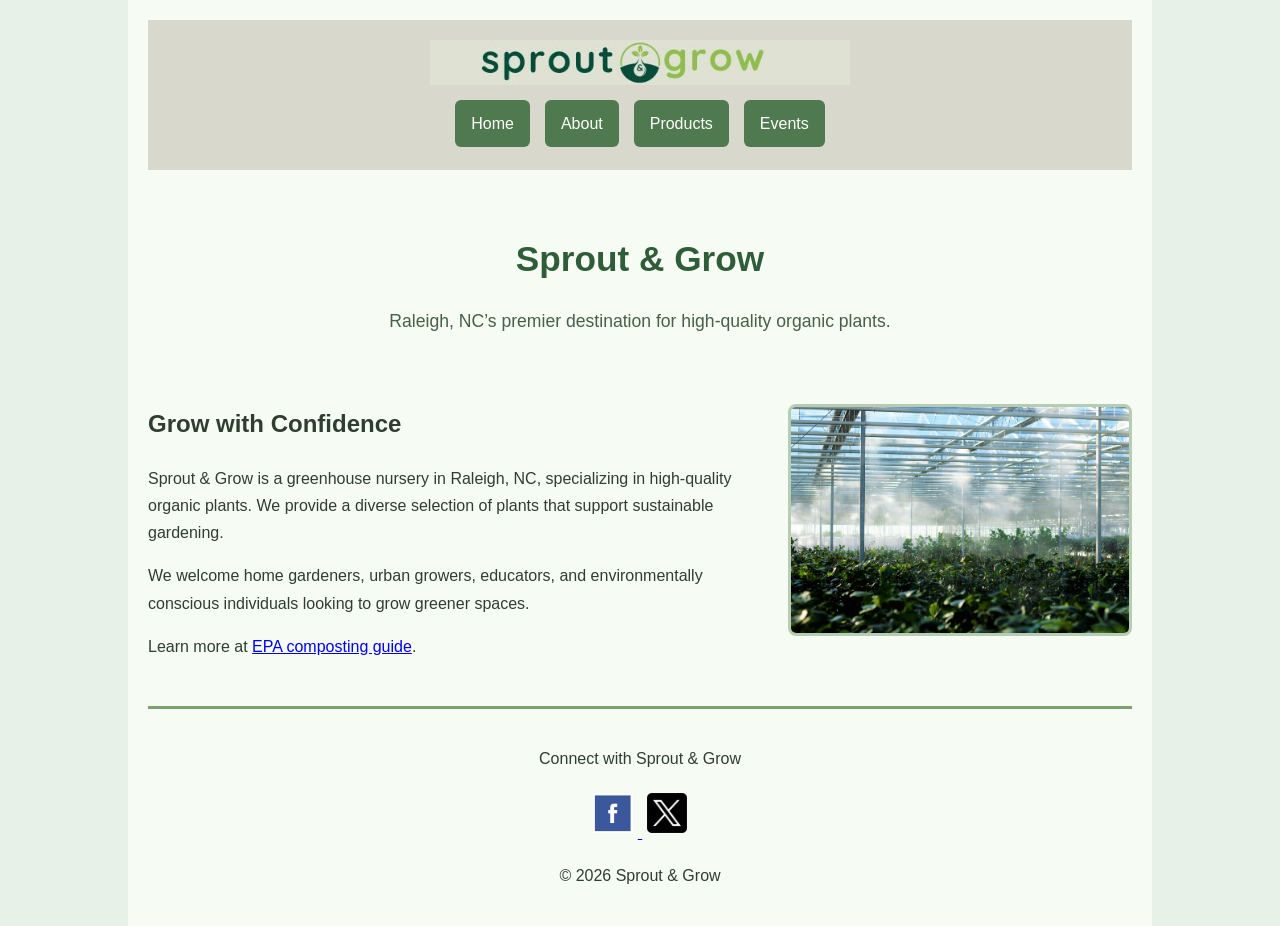
<file: index.html>
<!DOCTYPE html>
<html lang="en">
<head>
    <meta charset="UTF-8">
    <meta name="viewport" content="width=device-width, initial-scale=1.0">
    <title>Sprout & Grow | Home</title>
    <link rel="stylesheet" href="styles.css">
</head>
<body>

<div class="page-wrapper">

<header>
    <img src="images/sprout-grow-horizontal-524-transparent.jpg" alt="Sprout and Grow logo" class="logo">
<nav aria-label="Main navigation">
    <ul class="nav">
        <li><a href="index.html">Home</a></li>
        <li><a href="about.html">About</a></li>
        <li><a href="products.html">Products</a></li>

        <li class="dropdown">
            <a href="events.html">Events</a>
            <ul class="dropdown-menu">
                <li><a href="register.html">Register</a></li>
            </ul>
        </li>
    </ul>
</nav>
</header>

<main>
    <section class="hero">
        <h1>Sprout &amp; Grow</h1>
        <p class="tagline">Raleigh, NC’s premier destination for high-quality organic plants.</p>
    </section>

    <section class="content">
        <img src="images/feature.jpg" alt="Greenhouse filled with healthy organic plants" class="feature-image">

        <h2>Grow with Confidence</h2>

        <p>Sprout & Grow is a greenhouse nursery in Raleigh, NC, specializing in high-quality organic plants. We provide a diverse selection of plants that support sustainable gardening.</p>

        <p>We welcome home gardeners, urban growers, educators, and environmentally conscious individuals looking to grow greener spaces.</p>

        <p>
            Learn more at
            <a href="https://www.epa.gov/recycle/composting-home" target="_blank">EPA composting guide</a>.
        </p>
    </section>
</main>

<footer>
    <p>Connect with Sprout & Grow</p>

    <a href="https://www.facebook.com/login/" target="_blank">
        <img src="images/facebook.jpeg" alt="Facebook login" class="social-icon">
    </a>

    <a href="https://x.com/i/flow/login" target="_blank">
        <img src="images/x.jpeg" alt="X login" class="social-icon">
    </a>

    <p>&copy; 2026 Sprout & Grow</p>
</footer>

</div>

</body>
</html>
</file>
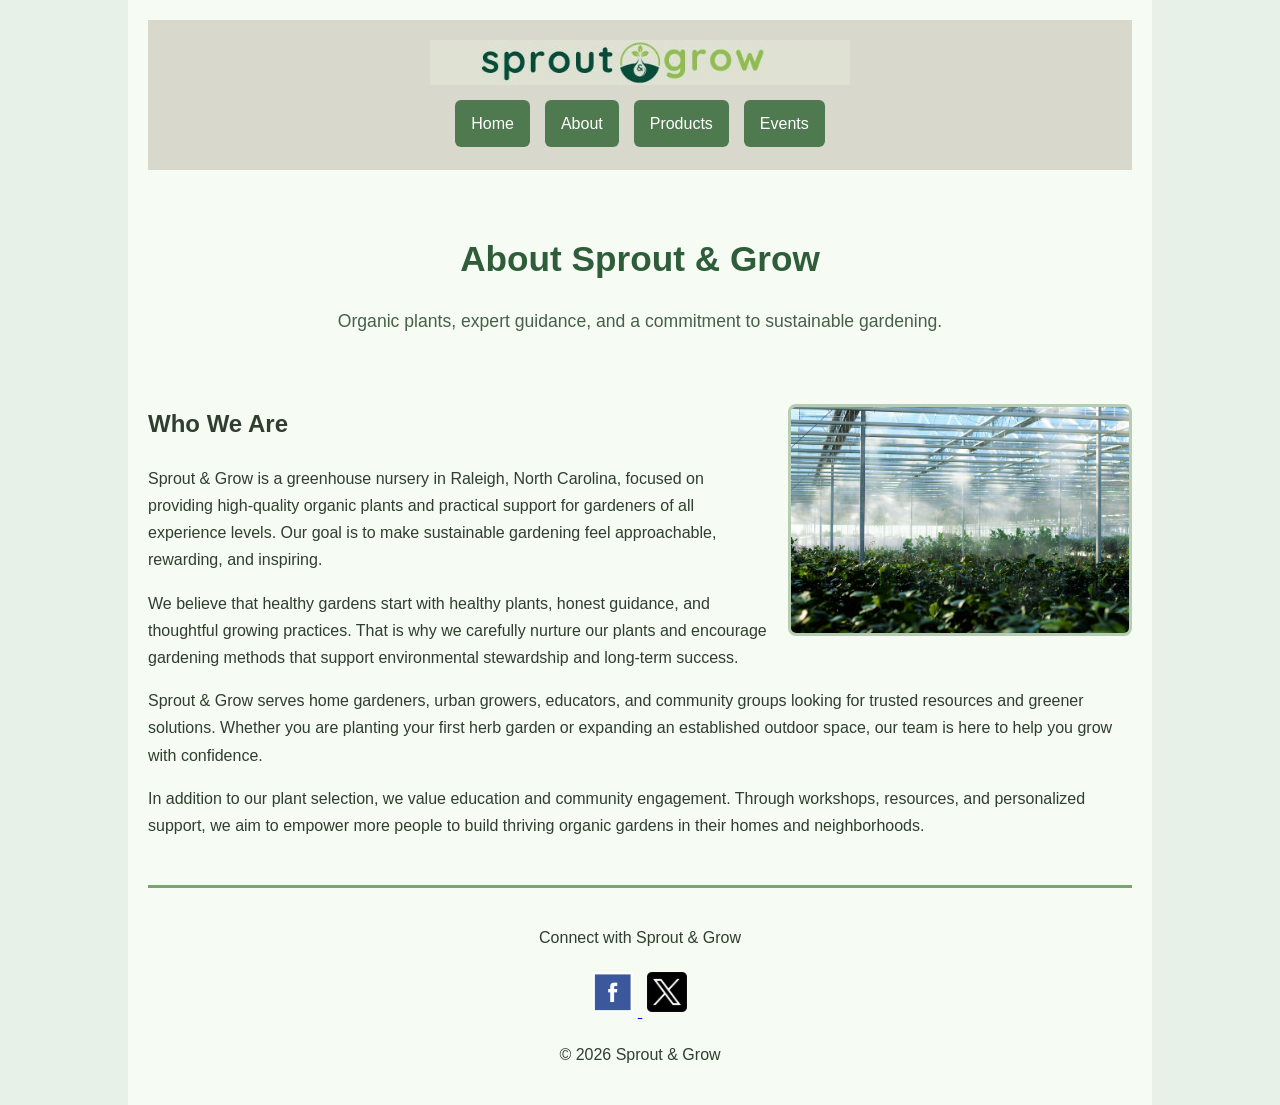
<file: about.html>
<!DOCTYPE html>
<html lang="en">
<head>
    <meta charset="UTF-8">
    <meta name="viewport" content="width=device-width, initial-scale=1.0">
    <title>Sprout & Grow | About</title>
    <link rel="stylesheet" href="styles.css">
</head>
<body>

<div class="page-wrapper">

    <header>
        <img src="images/sprout-grow-horizontal-524-transparent.jpg" alt="Sprout and Grow logo" class="logo">

       <nav aria-label="Main navigation">
    <ul class="nav">
        <li><a href="index.html">Home</a></li>
        <li><a href="about.html">About</a></li>
        <li><a href="products.html">Products</a></li>

        <li class="dropdown">
            <a href="events.html">Events</a>
            <ul class="dropdown-menu">
                <li><a href="register.html">Register</a></li>
            </ul>
        </li>
    </ul>
</nav>
    </header>

    <main>
        <section class="hero">
            <h1>About Sprout &amp; Grow</h1>
            <p class="tagline">Organic plants, expert guidance, and a commitment to sustainable gardening.</p>
        </section>

        <section class="content">
            <img src="images/feature.jpg" alt="Rows of healthy plants inside a greenhouse" class="feature-image">

            <h2>Who We Are</h2>

            <p>
                Sprout &amp; Grow is a greenhouse nursery in Raleigh, North Carolina, focused on providing
                high-quality organic plants and practical support for gardeners of all experience levels.
                Our goal is to make sustainable gardening feel approachable, rewarding, and inspiring.
            </p>

            <p>
                We believe that healthy gardens start with healthy plants, honest guidance, and thoughtful
                growing practices. That is why we carefully nurture our plants and encourage gardening
                methods that support environmental stewardship and long-term success.
            </p>

            <p>
                Sprout &amp; Grow serves home gardeners, urban growers, educators, and community groups
                looking for trusted resources and greener solutions. Whether you are planting your first
                herb garden or expanding an established outdoor space, our team is here to help you grow
                with confidence.
            </p>

            <p>
                In addition to our plant selection, we value education and community engagement. Through
                workshops, resources, and personalized support, we aim to empower more people to build
                thriving organic gardens in their homes and neighborhoods.
            </p>
        </section>
    </main>

    <footer>
        <p>Connect with Sprout &amp; Grow</p>

        <a href="https://www.facebook.com/login/" target="_blank" rel="noopener noreferrer">
            <img src="images/facebook.jpeg" alt="Facebook login" class="social-icon">
        </a>

        <a href="https://x.com/i/flow/login" target="_blank" rel="noopener noreferrer">
            <img src="images/x.jpeg" alt="X login" class="social-icon">
        </a>

        <p>&copy; 2026 Sprout &amp; Grow</p>
    </footer>

</div>

</body>
</html>
</file>
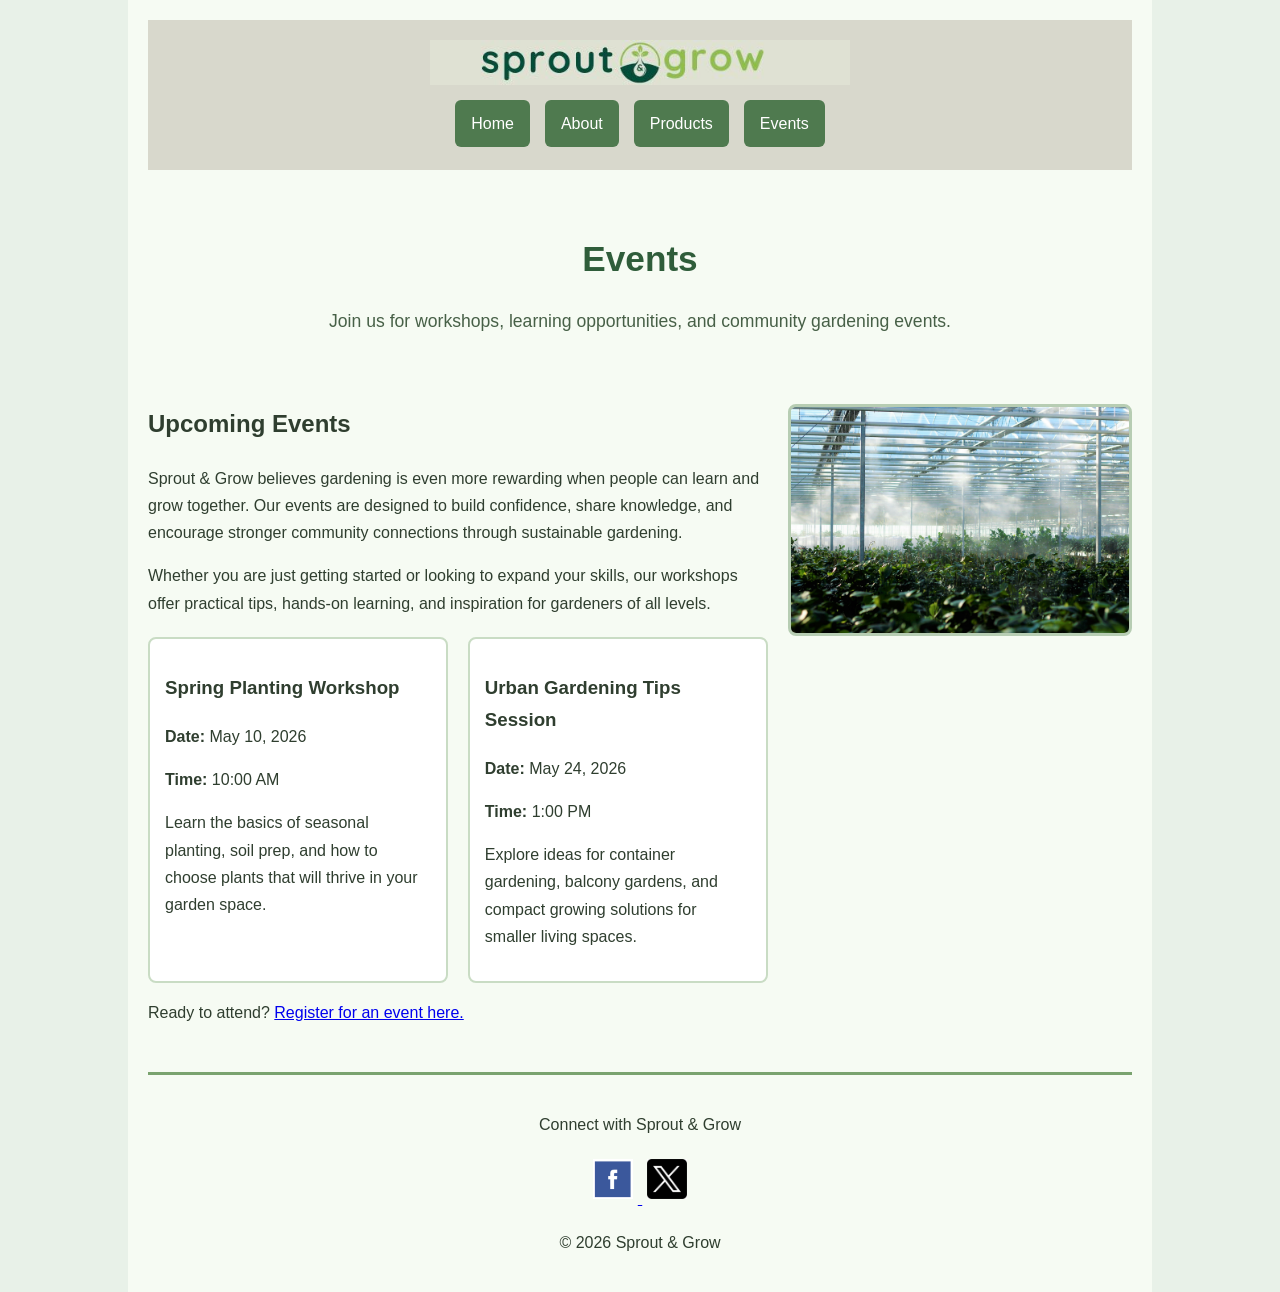
<file: events.html>
<!DOCTYPE html>
<html lang="en">
<head>
    <meta charset="UTF-8">
    <meta name="viewport" content="width=device-width, initial-scale=1.0">
    <title>Sprout & Grow | Events</title>
    <link rel="stylesheet" href="styles.css">
</head>
<body>

<div class="page-wrapper">

    <header>
        <img src="images/sprout-grow-horizontal-524-transparent.jpg" alt="Sprout and Grow logo" class="logo">

        <nav aria-label="Main navigation">
    <ul class="nav">
        <li><a href="index.html">Home</a></li>
        <li><a href="about.html">About</a></li>
        <li><a href="products.html">Products</a></li>

        <li class="dropdown">
            <a href="events.html">Events</a>
            <ul class="dropdown-menu">
                <li><a href="register.html">Register</a></li>
            </ul>
        </li>
    </ul>
</nav>
    </header>

    <main>
        <section class="hero">
            <h1>Events</h1>
            <p class="tagline">Join us for workshops, learning opportunities, and community gardening events.</p>
        </section>

        <section class="content">
            <img src="images/feature.jpg" alt="Plants arranged for a community greenhouse event" class="feature-image">

            <h2>Upcoming Events</h2>

            <p>
                Sprout &amp; Grow believes gardening is even more rewarding when people can learn and
                grow together. Our events are designed to build confidence, share knowledge, and
                encourage stronger community connections through sustainable gardening.
            </p>

            <p>
                Whether you are just getting started or looking to expand your skills, our workshops
                offer practical tips, hands-on learning, and inspiration for gardeners of all levels.
            </p>

            <div class="event-list">
                <div class="card">
                    <h3>Spring Planting Workshop</h3>
                    <p><strong>Date:</strong> May 10, 2026</p>
                    <p><strong>Time:</strong> 10:00 AM</p>
                    <p>
                        Learn the basics of seasonal planting, soil prep, and how to choose plants
                        that will thrive in your garden space.
                    </p>
                </div>

                <div class="card">
                    <h3>Urban Gardening Tips Session</h3>
                    <p><strong>Date:</strong> May 24, 2026</p>
                    <p><strong>Time:</strong> 1:00 PM</p>
                    <p>
                        Explore ideas for container gardening, balcony gardens, and compact growing
                        solutions for smaller living spaces.
                    </p>
                </div>
            </div>

            <p class="register-link">
                Ready to attend? <a href="register.html">Register for an event here.</a>
            </p>
        </section>
    </main>

    <footer>
        <p>Connect with Sprout &amp; Grow</p>

        <a href="https://www.facebook.com/login/" target="_blank" rel="noopener noreferrer">
            <img src="images/facebook.jpeg" alt="Facebook login" class="social-icon">
        </a>

        <a href="https://x.com/i/flow/login" target="_blank" rel="noopener noreferrer">
            <img src="images/x.jpeg" alt="X login" class="social-icon">
        </a>

        <p>&copy; 2026 Sprout &amp; Grow</p>
    </footer>

</div>

</body>
</html>
</file>
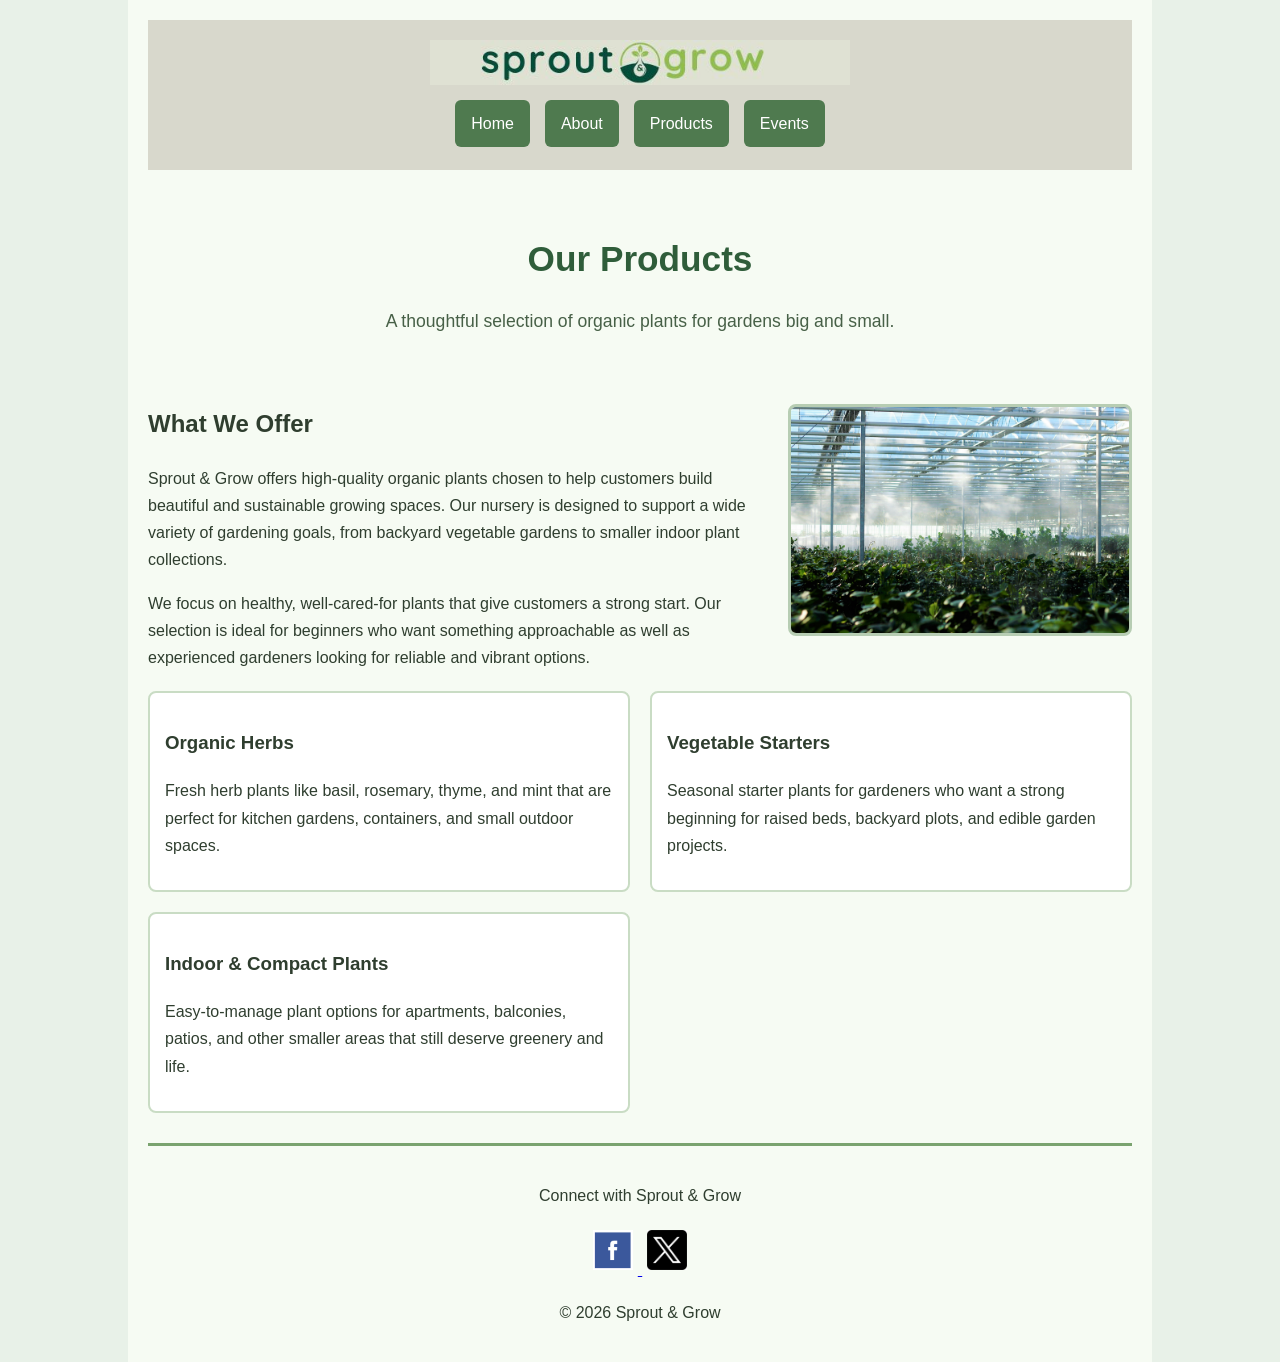
<file: products.html>
<!DOCTYPE html>
<html lang="en">
<head>
    <meta charset="UTF-8">
    <meta name="viewport" content="width=device-width, initial-scale=1.0">
    <title>Sprout & Grow | Products</title>
    <link rel="stylesheet" href="styles.css">
</head>
<body>

<div class="page-wrapper">

    <header>
        <img src="images/sprout-grow-horizontal-524-transparent.jpg" alt="Sprout and Grow logo" class="logo">

       <nav aria-label="Main navigation">
    <ul class="nav">
        <li><a href="index.html">Home</a></li>
        <li><a href="about.html">About</a></li>
        <li><a href="products.html">Products</a></li>

        <li class="dropdown">
            <a href="events.html">Events</a>
            <ul class="dropdown-menu">
                <li><a href="register.html">Register</a></li>
            </ul>
        </li>
    </ul>
</nav>
    </header>

    <main>
        <section class="hero">
            <h1>Our Products</h1>
            <p class="tagline">A thoughtful selection of organic plants for gardens big and small.</p>
        </section>

        <section class="content">
            <img src="images/feature.jpg" alt="Healthy greenhouse plants available for purchase" class="feature-image">

            <h2>What We Offer</h2>

            <p>
                Sprout &amp; Grow offers high-quality organic plants chosen to help customers build
                beautiful and sustainable growing spaces. Our nursery is designed to support a wide
                variety of gardening goals, from backyard vegetable gardens to smaller indoor plant
                collections.
            </p>

            <p>
                We focus on healthy, well-cared-for plants that give customers a strong start. Our
                selection is ideal for beginners who want something approachable as well as experienced
                gardeners looking for reliable and vibrant options.
            </p>

            <div class="product-grid">
                <div class="card">
                    <h3>Organic Herbs</h3>
                    <p>
                        Fresh herb plants like basil, rosemary, thyme, and mint that are perfect for
                        kitchen gardens, containers, and small outdoor spaces.
                    </p>
                </div>

                <div class="card">
                    <h3>Vegetable Starters</h3>
                    <p>
                        Seasonal starter plants for gardeners who want a strong beginning for raised
                        beds, backyard plots, and edible garden projects.
                    </p>
                </div>

                <div class="card">
                    <h3>Indoor &amp; Compact Plants</h3>
                    <p>
                        Easy-to-manage plant options for apartments, balconies, patios, and other
                        smaller areas that still deserve greenery and life.
                    </p>
                </div>
            </div>
        </section>
    </main>

    <footer>
        <p>Connect with Sprout &amp; Grow</p>

        <a href="https://www.facebook.com/login/" target="_blank" rel="noopener noreferrer">
            <img src="images/facebook.jpeg" alt="Facebook login" class="social-icon">
        </a>

        <a href="https://x.com/i/flow/login" target="_blank" rel="noopener noreferrer">
            <img src="images/x.jpeg" alt="X login" class="social-icon">
        </a>

        <p>&copy; 2026 Sprout &amp; Grow</p>
    </footer>

</div>

</body>
</html>
</file>
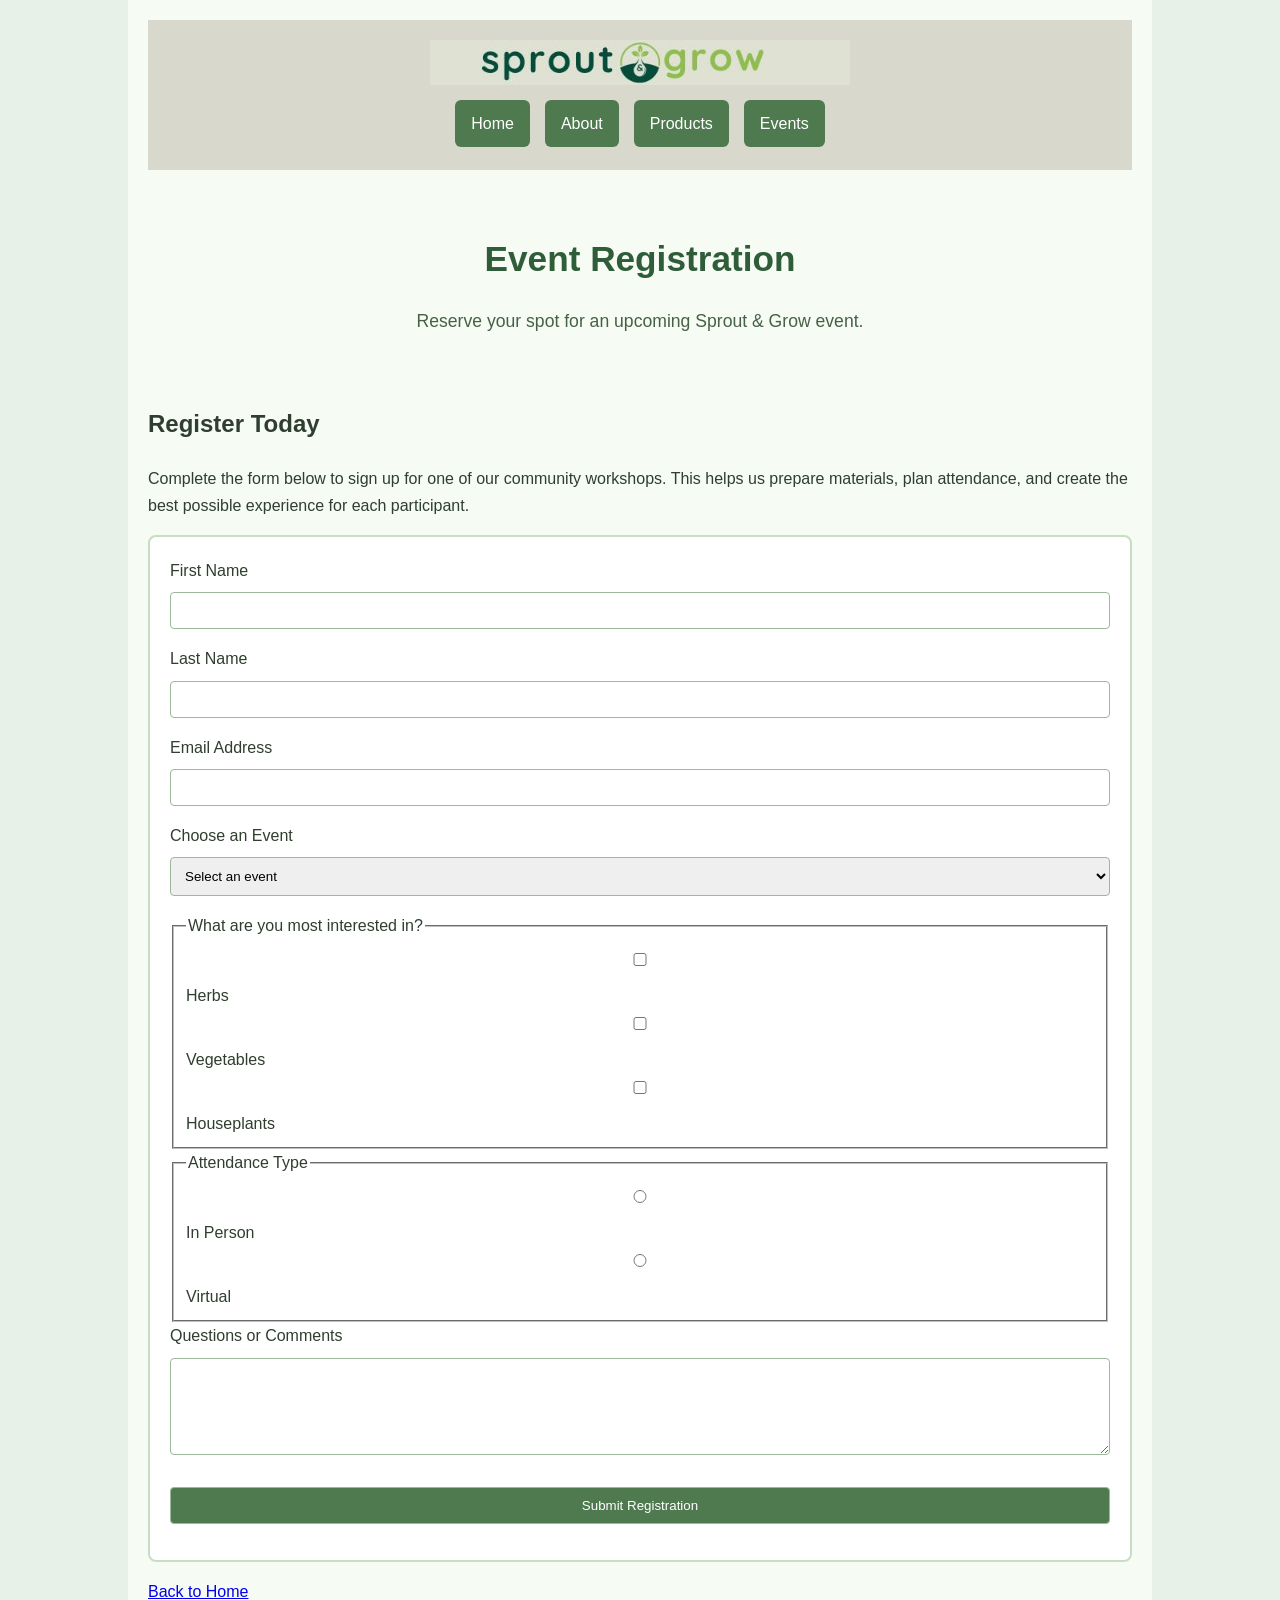
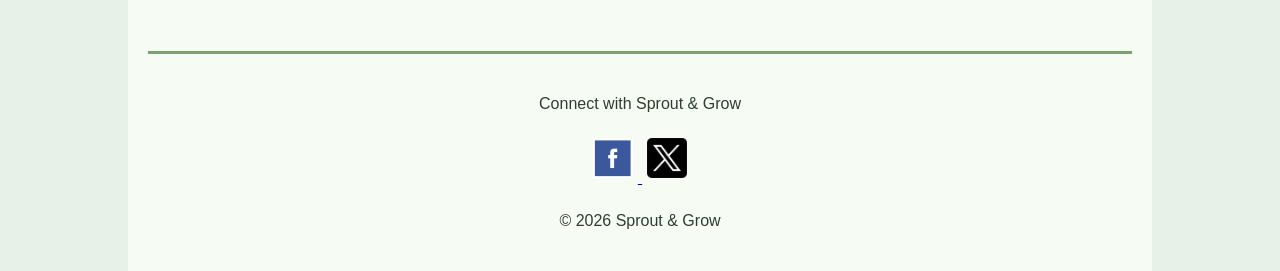
<file: register.html>
<!DOCTYPE html>
<html lang="en">
<head>
    <meta charset="UTF-8">
    <meta name="viewport" content="width=device-width, initial-scale=1.0">
    <title>Sprout & Grow | Event Registration</title>
    <link rel="stylesheet" href="styles.css">
</head>
<body>

<div class="page-wrapper">

    <header>
        <img src="images/sprout-grow-horizontal-524-transparent.jpg" alt="Sprout and Grow logo" class="logo">

        <nav aria-label="Main navigation">
    <ul class="nav">
        <li><a href="index.html">Home</a></li>
        <li><a href="about.html">About</a></li>
        <li><a href="products.html">Products</a></li>

        <li class="dropdown">
            <a href="events.html">Events</a>
            <ul class="dropdown-menu">
                <li><a href="register.html">Register</a></li>
            </ul>
        </li>
    </ul>
</nav>
    </header>

    <main>
        <section class="hero">
            <h1>Event Registration</h1>
            <p class="tagline">Reserve your spot for an upcoming Sprout &amp; Grow event.</p>
        </section>

        <section class="form-section">
            <h2>Register Today</h2>

            <p class="form-intro">
                Complete the form below to sign up for one of our community workshops.
                This helps us prepare materials, plan attendance, and create the best
                possible experience for each participant.
            </p>

            <form action="#" method="post" class="registration-form">
                <label for="first-name">First Name</label>
                <input type="text" id="first-name" name="first-name">

                <label for="last-name">Last Name</label>
                <input type="text" id="last-name" name="last-name">

                <label for="email">Email Address</label>
                <input type="text" id="email" name="email">

                <label for="event-choice">Choose an Event</label>
                <select id="event-choice" name="event-choice">
                    <option value="">Select an event</option>
                    <option value="spring-planting">Spring Planting Workshop</option>
                    <option value="urban-gardening">Urban Gardening Tips Session</option>
                    <option value="kids-gardening">Kids Gardening Activity</option>
                </select>

                <fieldset>
                    <legend>What are you most interested in?</legend>

                    <label><input type="checkbox" name="interest-herbs" value="herbs"> Herbs</label>
                    <label><input type="checkbox" name="interest-vegetables" value="vegetables"> Vegetables</label>
                    <label><input type="checkbox" name="interest-houseplants" value="houseplants"> Houseplants</label>
                </fieldset>

                <fieldset>
                    <legend>Attendance Type</legend>

                    <label><input type="radio" name="attendance-type" value="in-person"> In Person</label>
                    <label><input type="radio" name="attendance-type" value="virtual"> Virtual</label>
                </fieldset>

                <label for="comments">Questions or Comments</label>
                <textarea id="comments" name="comments" rows="5" cols="30"></textarea>

                <input type="submit" value="Submit Registration" class="submit-button">
            </form>

            <p class="back-home"><a href="index.html">Back to Home</a></p>
        </section>
    </main>

    <footer>
        <p>Connect with Sprout &amp; Grow</p>

        <a href="https://www.facebook.com/login/" target="_blank" rel="noopener noreferrer">
            <img src="images/facebook.jpeg" alt="Facebook login" class="social-icon">
        </a>

        <a href="https://x.com/i/flow/login" target="_blank" rel="noopener noreferrer">
            <img src="images/x.jpeg" alt="X login" class="social-icon">
        </a>

        <p>&copy; 2026 Sprout &amp; Grow</p>
    </footer>

</div>

</body>
</html>
</file>
<file: styles.css>
* {
    box-sizing: border-box;
}

body {
    margin: 0;
    background-color: #e8f1e8;
    color: #2f3e2f;
    font-family: Arial, Helvetica, sans-serif;
    line-height: 1.7;
}

.page-wrapper {
    width: 80%;
    max-width: 1200px;
    margin: 0 auto;
    background-color: #f6fbf3;
    padding: 20px;
}

/* HEADER (UPDATED TO MATCH LOGO BOX) */
header {
    text-align: center;
    padding: 20px;
    border-bottom: 3px solid #d8d8cc;
    background-color: #d8d8cc;
}

/* LOGO */
.logo {
    display: block;
    width: 100%;
    max-width: 420px;
    height: auto;
    margin: 0 auto 15px auto;
}

/* NAVIGATION */
.nav {
    list-style: none;
    padding: 0;
    margin: 0;
    display: flex;
    justify-content: center;
    flex-wrap: wrap;
    gap: 15px;
}

.nav a {
    text-decoration: none;
    background-color: #4f7a4f;
    color: #ffffff;
    padding: 10px 16px;
    border-radius: 6px;
    display: inline-block;
}

.nav a:hover {
    background-color: #3c5f3c;
}

/* DROPDOWN MENU */
.dropdown {
    position: relative;
}

.dropdown-menu {
    display: none;
    position: absolute;
    background-color: #4f7a4f;
    list-style: none;
    padding: 0;
    margin: 0;
    min-width: 140px;
    border-radius: 6px;
    z-index: 10;
}

.dropdown-menu li a {
    display: block;
    padding: 10px 16px;
    color: white;
    text-decoration: none;
}

.dropdown-menu li a:hover {
    background-color: #3c5f3c;
}

.dropdown:hover .dropdown-menu {
    display: block;
}

/* HERO */
.hero {
    text-align: center;
    padding: 30px 0;
}

.hero h1 {
    margin-bottom: 10px;
    color: #2f5d3a;
    font-size: 2.2rem;
}

.tagline {
    font-size: 1.1rem;
    color: #476047;
}

/* CONTENT */
.content,
.form-section {
    padding-bottom: 30px;
}

.feature-image {
    float: right;
    width: 35%;
    max-width: 400px;
    height: auto;
    margin: 0 0 15px 20px;
    border: 3px solid #b7cdb3;
    border-radius: 8px;
    background-color: #ffffff;
}

/* CARDS */
.product-grid,
.event-list {
    display: grid;
    grid-template-columns: repeat(2, 1fr);
    gap: 20px;
    margin-top: 20px;
}

.card {
    background-color: #ffffff;
    border: 2px solid #c9dcc4;
    border-radius: 8px;
    padding: 15px;
}

/* FORM */
.registration-form {
    background-color: #ffffff;
    border: 2px solid #c9dcc4;
    border-radius: 8px;
    padding: 20px;
}

.registration-form input,
.registration-form select,
.registration-form textarea {
    width: 100%;
    padding: 10px;
    margin: 8px 0 16px 0;
    border: 1px solid #9eb89b;
    border-radius: 4px;
}

.submit-button {
    background-color: #4f7a4f;
    color: #ffffff;
    border: none;
    padding: 12px 18px;
    border-radius: 6px;
    cursor: pointer;
}

.submit-button:hover {
    background-color: #3c5f3c;
}

/* FOOTER */
footer {
    clear: both;
    text-align: center;
    border-top: 3px solid #7aa36f;
    padding-top: 20px;
}

.social-icon {
    width: 40px;
    height: 40px;
    margin: 5px;
}

/* RESPONSIVE */
@media (max-width: 900px) {
    .page-wrapper {
        width: 90%;
    }

    .feature-image {
        float: none;
        display: block;
        width: 100%;
        margin: 15px auto;
    }

    .product-grid,
    .event-list {
        grid-template-columns: 1fr;
    }
}

@media (max-width: 600px) {
    .nav {
        flex-direction: column;
        align-items: center;
    }

    .nav a {
        width: 200px;
        text-align: center;
    }
}
</file>
